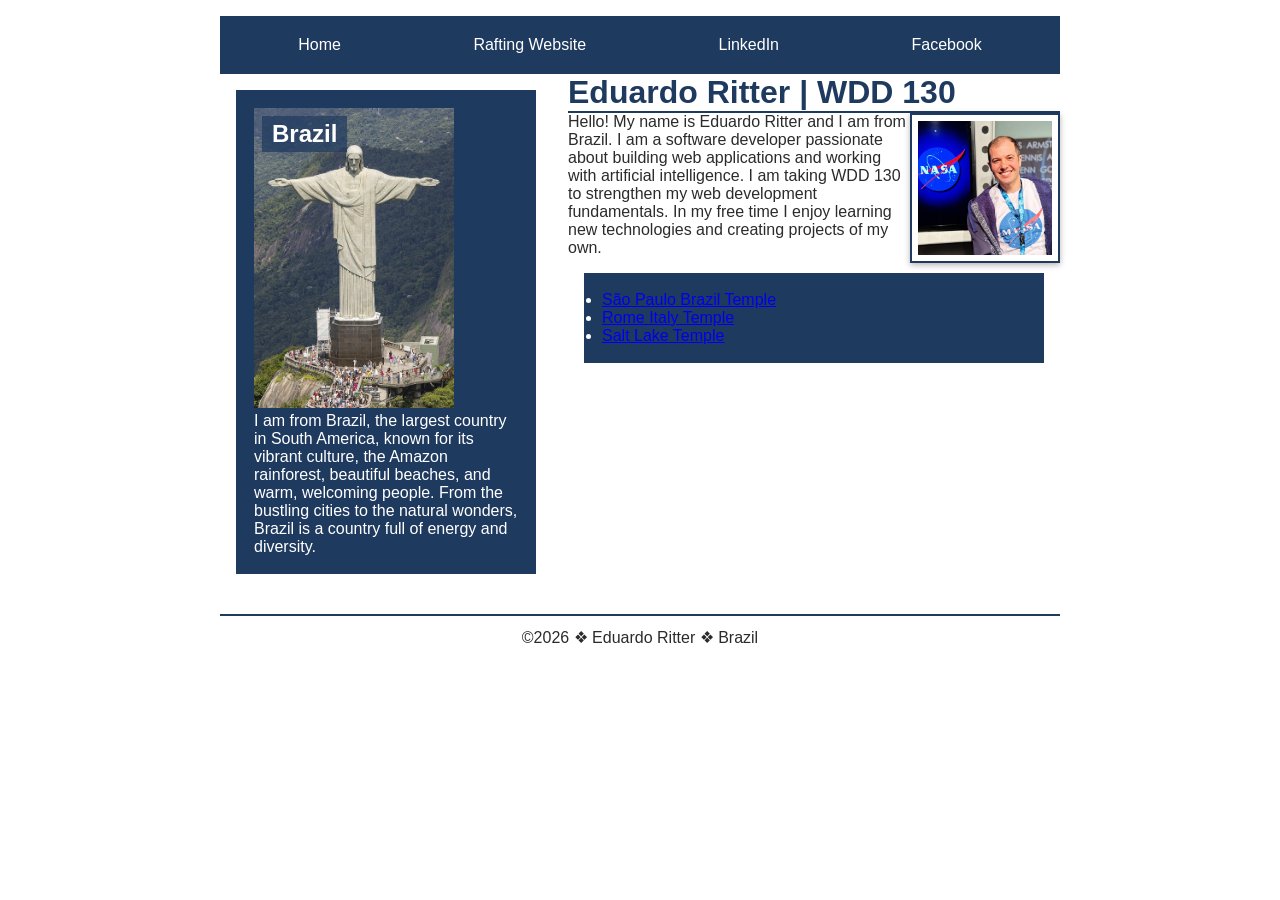
<file: index.html>
<!DOCTYPE html>
<html lang="en-US">
<head>
    <meta charset="utf-8">
    <meta name="viewport" content="width=device-width, initial-scale=1.0">
    <title>Eduardo Ritter | WDD 130</title>
    <meta name="description" content="Personal home page of Eduardo Ritter for the WDD 130 Web Fundamentals course, introducing who I am and my web development journey.">
    <meta name="author" content="Eduardo Ritter">
    <link rel="stylesheet" href="styles/styles.css">
</head>
<body>
    <header>
        <nav>
            <a href="#">Home</a>
            <a href="wwr/">Rafting Website</a>
            <a href="https://linkedin.com" target="_blank" rel="noopener noreferrer">LinkedIn</a>
            <a href="https://facebook.com" target="_blank" rel="noopener noreferrer">Facebook</a>
        </nav>
    </header>
    <div class="grid">
    <main>
        <h1>Eduardo Ritter | WDD 130</h1>
        <img src="images/profile.jpg" alt="Hello, my name is Eduardo Ritter" width="200">
        <p>Hello! My name is Eduardo Ritter and I am from Brazil. I am a software
            developer passionate about building web applications and working with
            artificial intelligence. I am taking WDD 130 to strengthen my web
            development fundamentals. In my free time I enjoy learning new
            technologies and creating projects of my own.</p>
        <ul class="box">
            <li><a href="https://www.churchofjesuschrist.org/temples/details/sao-paulo-brazil-temple" target="_blank" rel="noopener noreferrer">São Paulo Brazil Temple</a></li>
            <li><a href="https://www.churchofjesuschrist.org/temples/details/rome-italy-temple" target="_blank" rel="noopener noreferrer">Rome Italy Temple</a></li>
            <li><a href="https://www.churchofjesuschrist.org/temples/details/salt-lake-temple" target="_blank" rel="noopener noreferrer">Salt Lake Temple</a></li>
        </ul>
    </main>
    <aside class="box">
        <h2>Brazil</h2>
        <img src="images/brazil.jpg" alt="Christ the Redeemer statue overlooking Rio de Janeiro, Brazil">
        <p>I am from Brazil, the largest country in South America, known for its
            vibrant culture, the Amazon rainforest, beautiful beaches, and warm,
            welcoming people. From the bustling cities to the natural wonders,
            Brazil is a country full of energy and diversity.</p>
    </aside>
    </div>
    <footer>
        <p>&copy;2026 &#10070; Eduardo Ritter &#10070; Brazil</p>
    </footer>
</body>
</html>
</file>
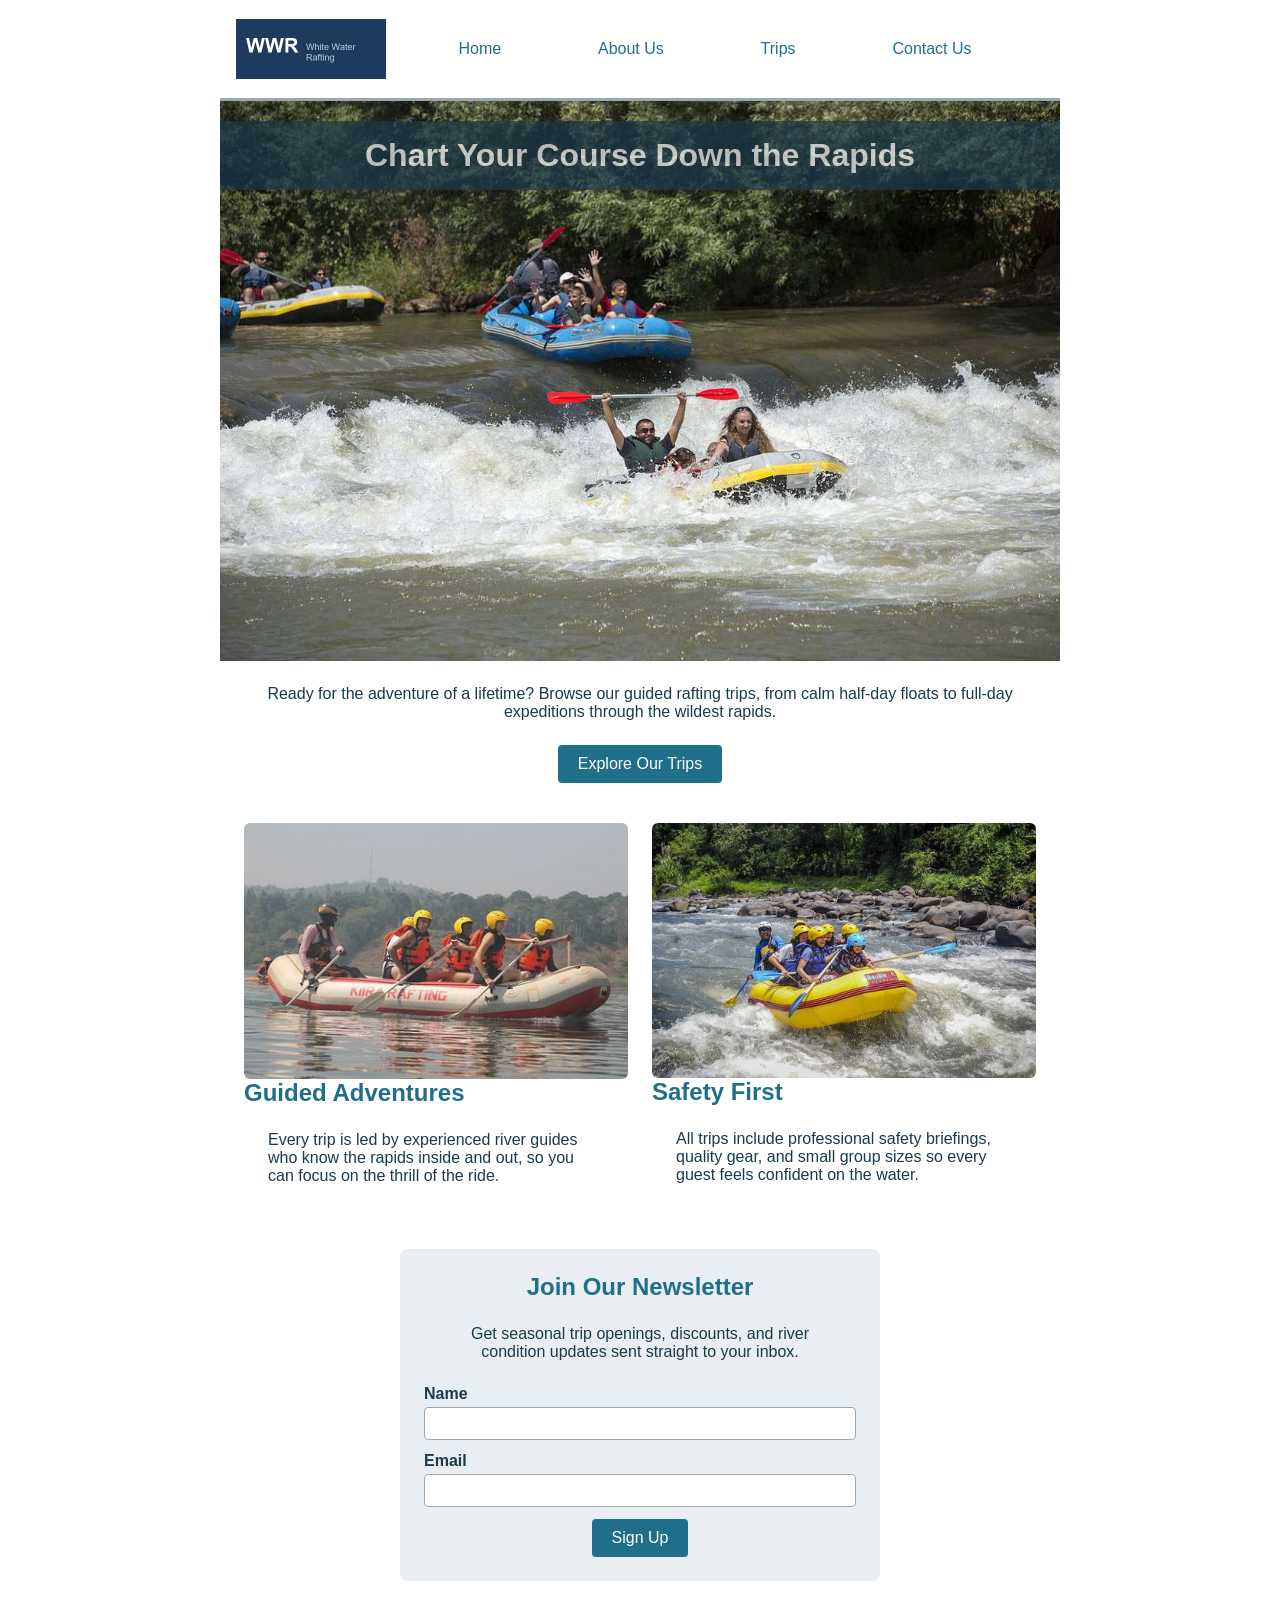
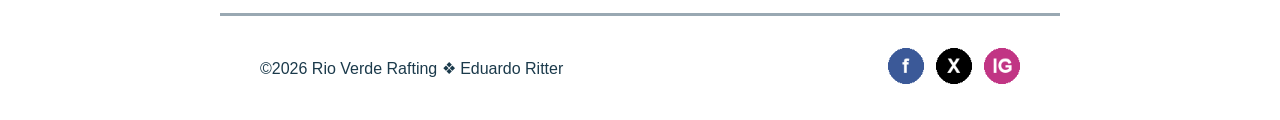
<file: wwr/index.html>
<!DOCTYPE html>
<html lang="en-US">
<head>
    <meta charset="utf-8">
    <meta name="viewport" content="width=device-width, initial-scale=1.0">
    <title>Home | Rio Verde Rafting</title>
    <meta name="description" content="Rio Verde Rafting offers guided white water adventures for every skill level. Sign up for our newsletter and explore our trips.">
    <meta name="author" content="Eduardo Ritter">
    <link rel="stylesheet" href="styles/rafting.css">
</head>
<body>
    <header>
        <img src="images/logo.png" alt="Rio Verde Rafting logo">
        <nav>
            <a href="index.html">Home</a>
            <a href="about.html">About Us</a>
            <a href="trips.html">Trips</a>
            <a href="contact.html">Contact Us</a>
        </nav>
    </header>
    <main>
        <div class="hero">
            <img src="images/hero.jpg" alt="A team white water rafting through rapids">
            <h1>Chart Your Course Down the Rapids</h1>
        </div>

        <div class="home-cta">
            <p>Ready for the adventure of a lifetime? Browse our guided rafting trips, from calm half-day floats to full-day expeditions through the wildest rapids.</p>
            <a class="cta-button" href="trips.html">Explore Our Trips</a>
        </div>

        <section class="offerings">
            <figure>
                <img src="images/adv1.jpg" alt="Rafters paddling through the rapids together">
                <figcaption>
                    <h2>Guided Adventures</h2>
                    <p>Every trip is led by experienced river guides who know the rapids inside and out, so you can focus on the thrill of the ride.</p>
                </figcaption>
            </figure>
            <figure>
                <img src="images/rafter.jpg" alt="A rafting guest smiling while wearing a life jacket">
                <figcaption>
                    <h2>Safety First</h2>
                    <p>All trips include professional safety briefings, quality gear, and small group sizes so every guest feels confident on the water.</p>
                </figcaption>
            </figure>
        </section>

        <section class="newsletter">
            <h2>Join Our Newsletter</h2>
            <p>Get seasonal trip openings, discounts, and river condition updates sent straight to your inbox.</p>
            <form>
                <div class="form-item">
                    <label for="newsletter-name">Name</label>
                    <input type="text" id="newsletter-name" name="name" autocomplete="name" required>
                </div>
                <div class="form-item">
                    <label for="newsletter-email">Email</label>
                    <input type="email" id="newsletter-email" name="email" autocomplete="email" required>
                </div>
                <button type="submit">Sign Up</button>
            </form>
        </section>
    </main>
    <footer>
        <p>&copy;2026 Rio Verde Rafting &#10070; Eduardo Ritter</p>
        <nav class="socialmedia">
            <a href="https://facebook.com" target="_blank" rel="noopener noreferrer"><img src="images/facebook.png" alt="Facebook"></a>
            <a href="https://x.com" target="_blank" rel="noopener noreferrer"><img src="images/twitter.png" alt="X (Twitter)"></a>
            <a href="https://instagram.com" target="_blank" rel="noopener noreferrer"><img src="images/instagram.png" alt="Instagram"></a>
        </nav>
    </footer>
</body>
</html>
</file>
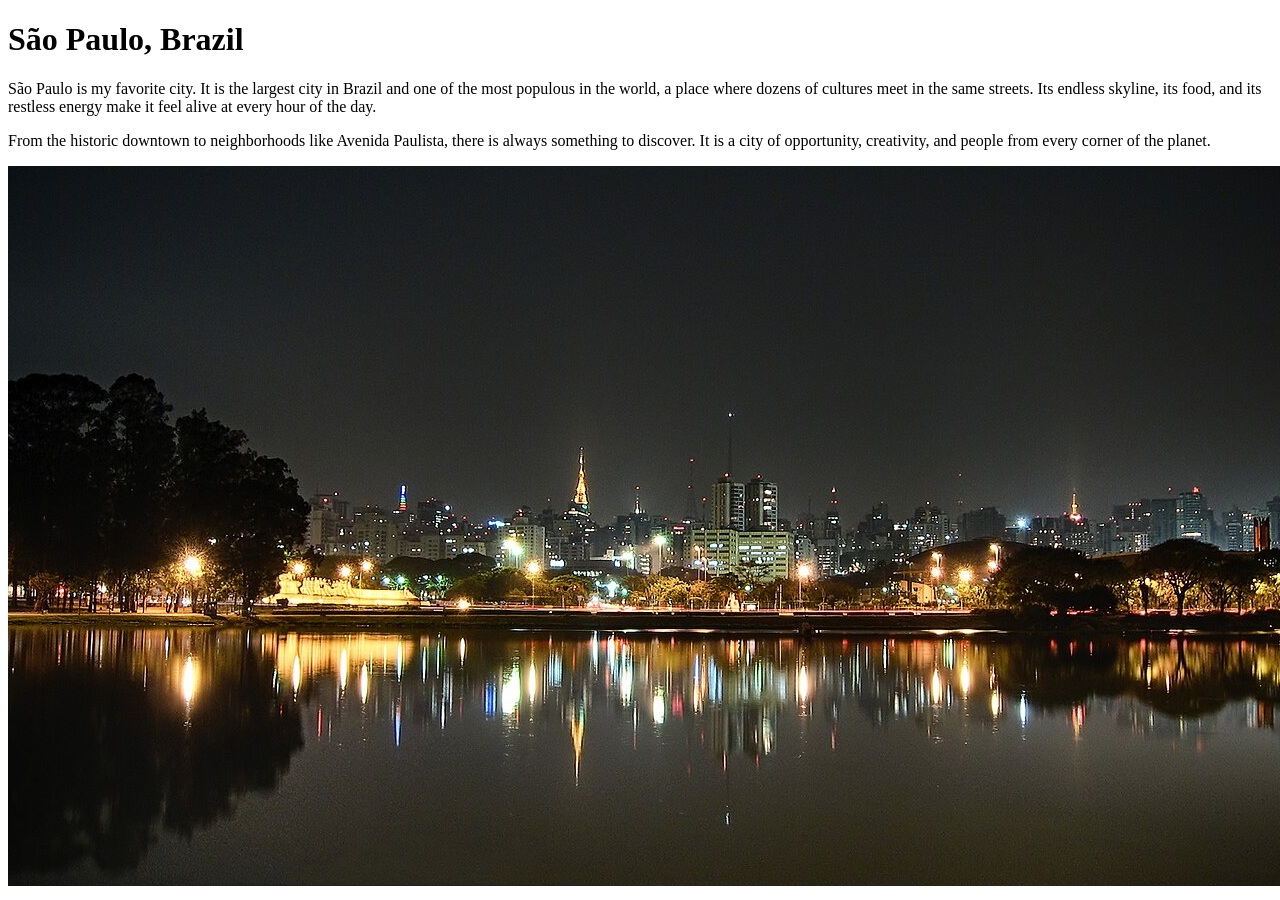
<file: week01/favorite-city.html>
<!DOCTYPE html>
<html lang="en">
<head>
    <meta charset="UTF-8">
    <meta name="viewport" content="width=device-width, initial-scale=1.0">
    <title>My Favorite City</title>
</head>
<body>
    <h1>São Paulo, Brazil</h1>
    <p>São Paulo is my favorite city. It is the largest city in Brazil and one
        of the most populous in the world, a place where dozens of cultures meet
        in the same streets. Its endless skyline, its food, and its restless
        energy make it feel alive at every hour of the day.</p>
    <p>From the historic downtown to neighborhoods like Avenida Paulista, there
        is always something to discover. It is a city of opportunity, creativity,
        and people from every corner of the planet.</p>
    <img src="images/sao-paulo.jpg" alt="The skyline of São Paulo, Brazil">
</body>
</html>
</file>
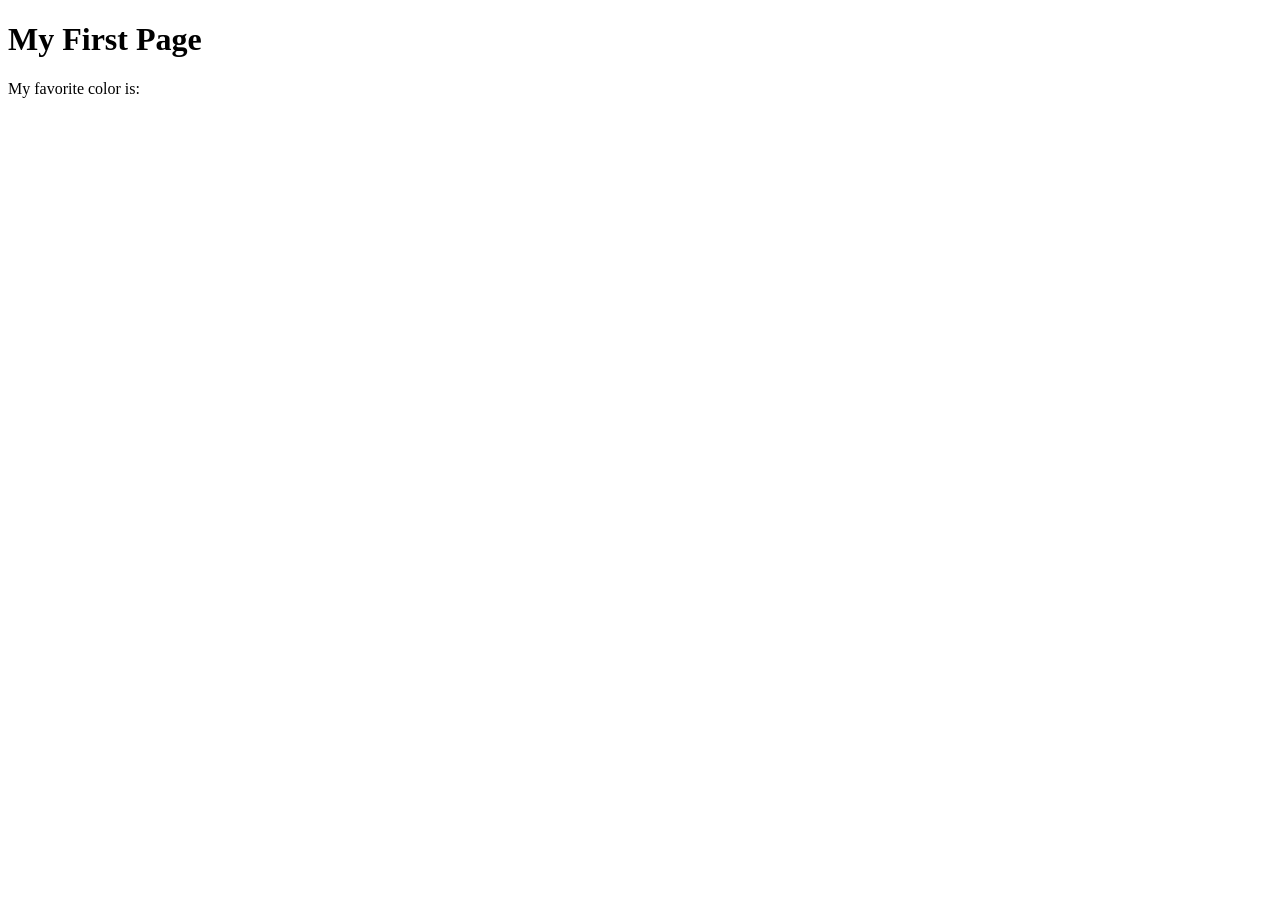
<file: week01/first-page.html>
<!DOCTYPE html>
<html lang="en">
<head>
    <meta charset="UTF-8">
    <meta name="viewport" content="width=device-width, initial-scale=1.0">
    <title>My First Page</title>
</head>
<body>
    <h1>My First Page</h1>
    <p>My favorite color is: </p>
</body>
</html>
</file>
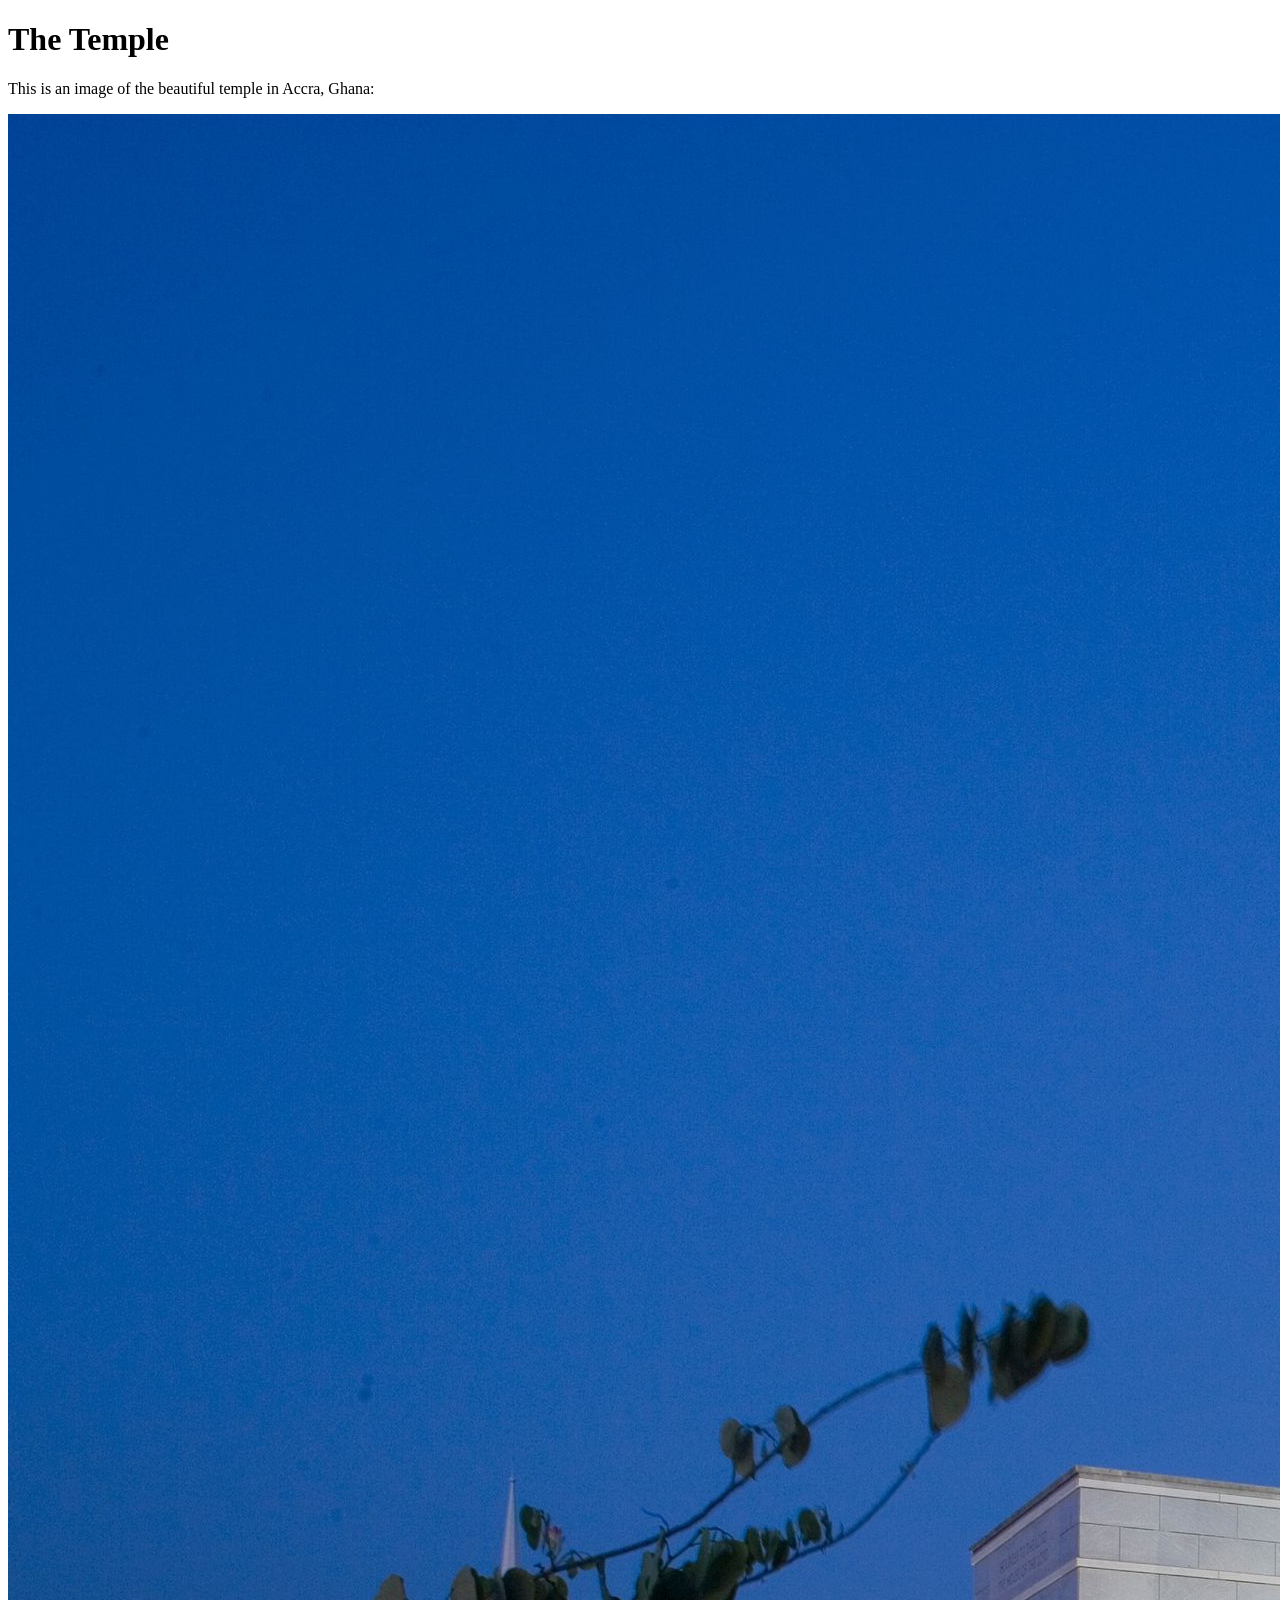
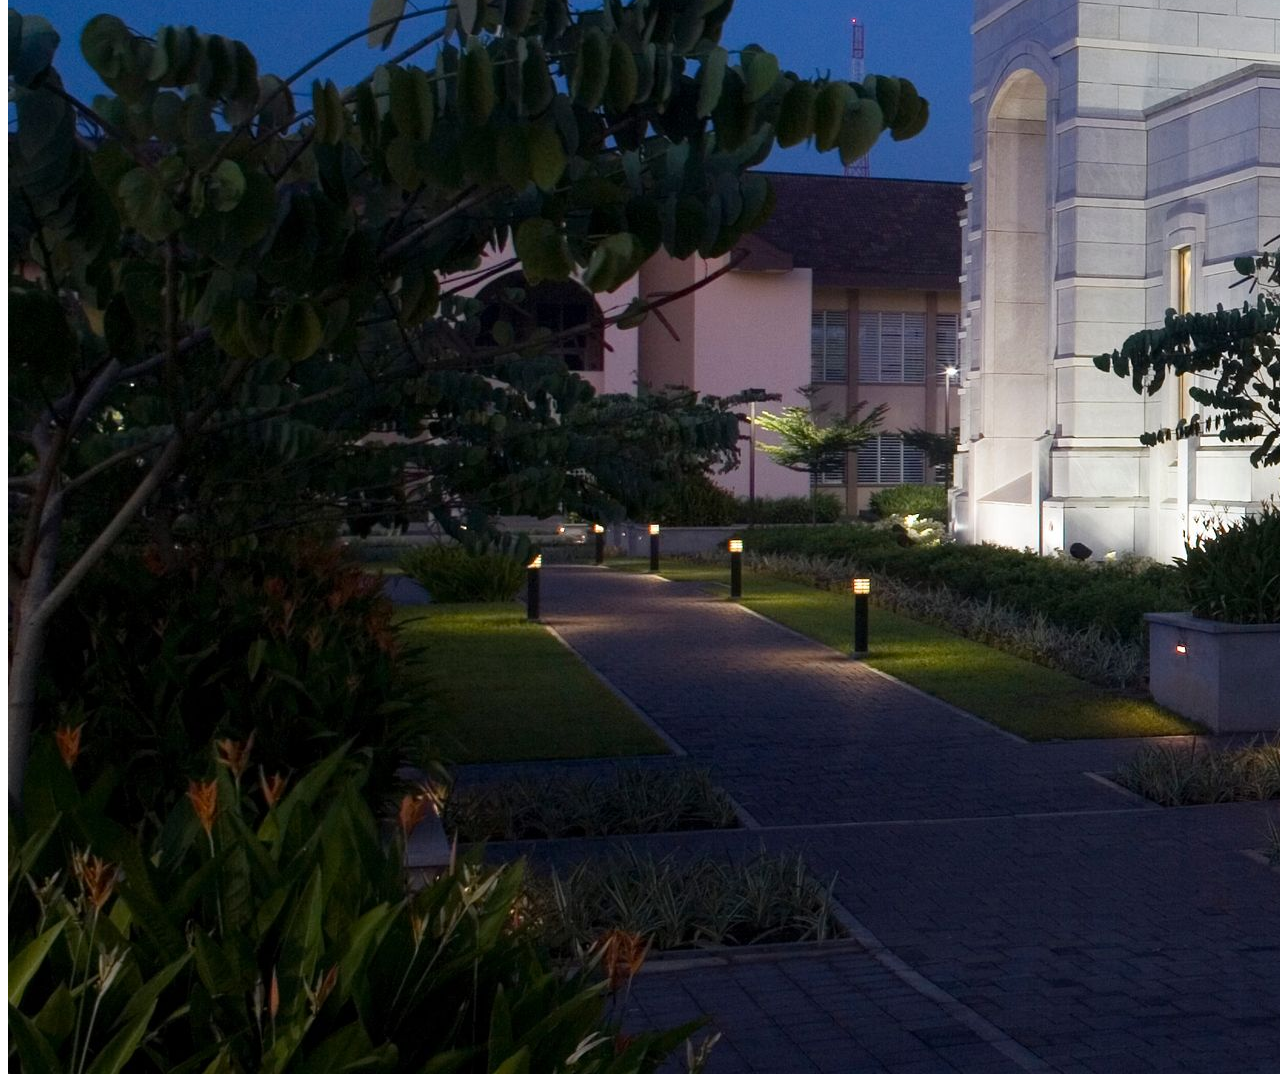
<file: week01/images.html>
<!DOCTYPE html>
<html lang="en">
<head>
    <meta charset="UTF-8">
    <meta name="viewport" content="width=device-width, initial-scale=1.0">
    <title>Temple Image</title>
</head>
<body>
    <h1>The Temple</h1>
    <p>This is an image of the beautiful temple in Accra, Ghana:</p>
    <img src="images/temple-large.jpeg" alt="The Accra Ghana Temple">
    
</body>
</html>
</file>
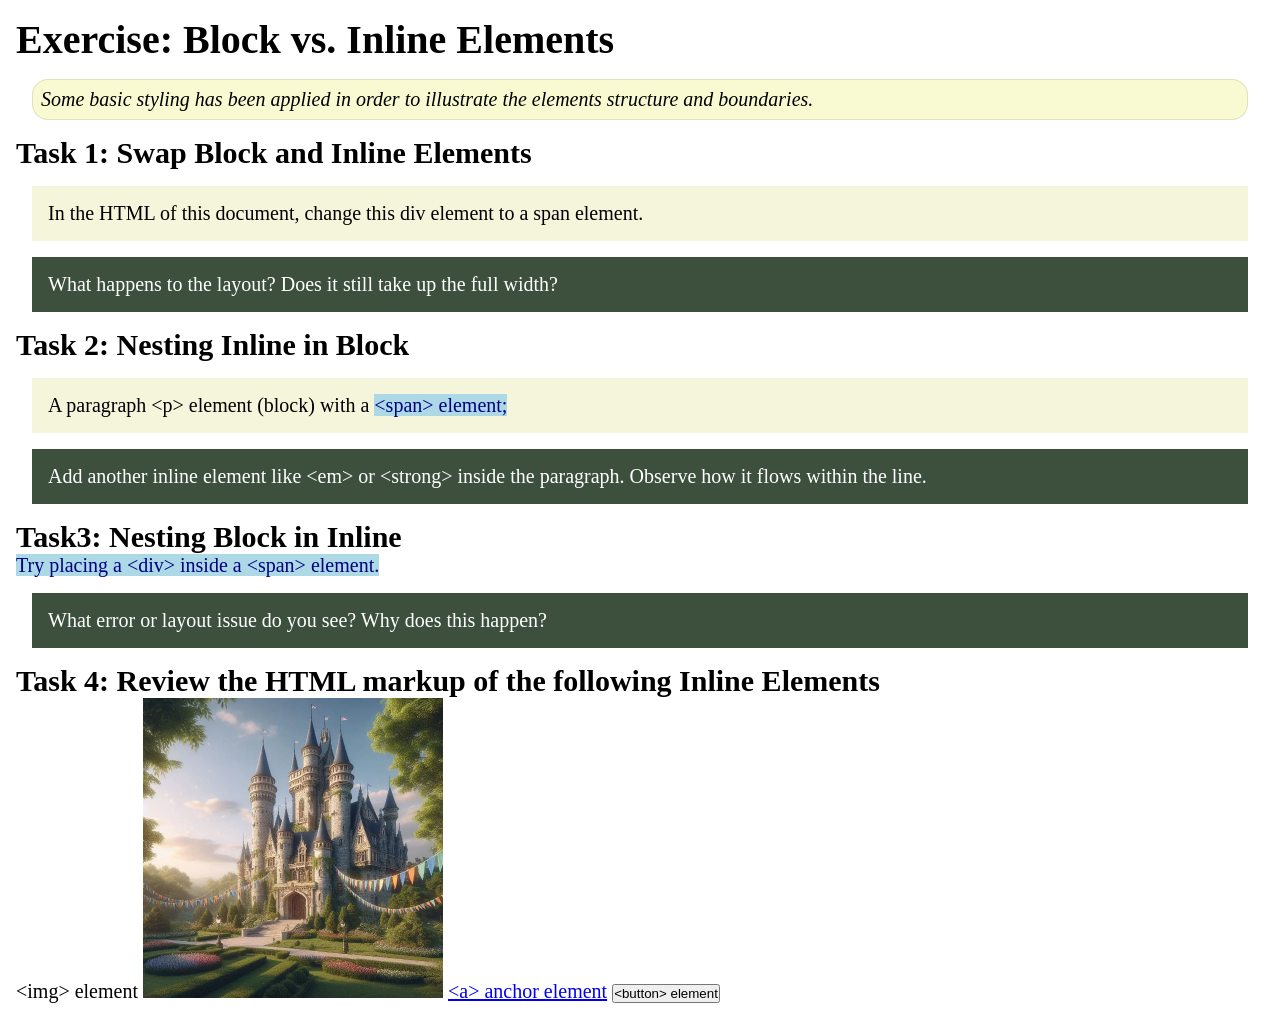
<file: week02/block-vs-inline.html>
<!DOCTYPE html>
<html lang="en">

<head>
    <meta charset="UTF-8">
    <meta name="viewport" content="width=device-width, initial-scale=1.0">
    <title>Exercise: Block vs. Inline Elements</title>
    <link rel="stylesheet" href="styles/block-vs-inline.css">
</head>

<body>
    <main>
        <h1>Exercise: Block vs. Inline Elements</h1>
        <p class="note">Some basic styling has been applied in order to illustrate the elements structure and
            boundaries.</p>

        <h2>Task 1: Swap Block and Inline Elements</h2>
        <div>In the HTML of this document, change this div element to a span element.</div>

        <p class="question">What happens to the layout? Does it still take up the full width?</p>

        <h2>Task 2: Nesting Inline in Block</h2>
        <p>A paragraph &lt;p&gt; element (block) with a <span>&lt;span&gt; element;</span></p>
        <p class="question">Add another inline element like &lt;em&gt; or &lt;strong&gt; inside the paragraph. Observe
            how it flows within the line.</p>

        <h2>Task3: Nesting Block in Inline</h2>
        <span>Try placing a &lt;div&gt; inside a &lt;span&gt; element.</span>
            <p class="question">What error or layout issue do you see? Why does this happen?</p>


            <h2>Task 4: Review the HTML markup of the following Inline Elements</h2>
        &lt;img&gt; element
        <img src="images/castle.webp" alt="placeholder image (images are inline)" width="300" height="300">
        <a href="https://churchofjesuschrist.org">&lt;a&gt; anchor element</a>
        <button type="button">&lt;button&gt; element</button>
    </main>
</body>

</html>
</file>
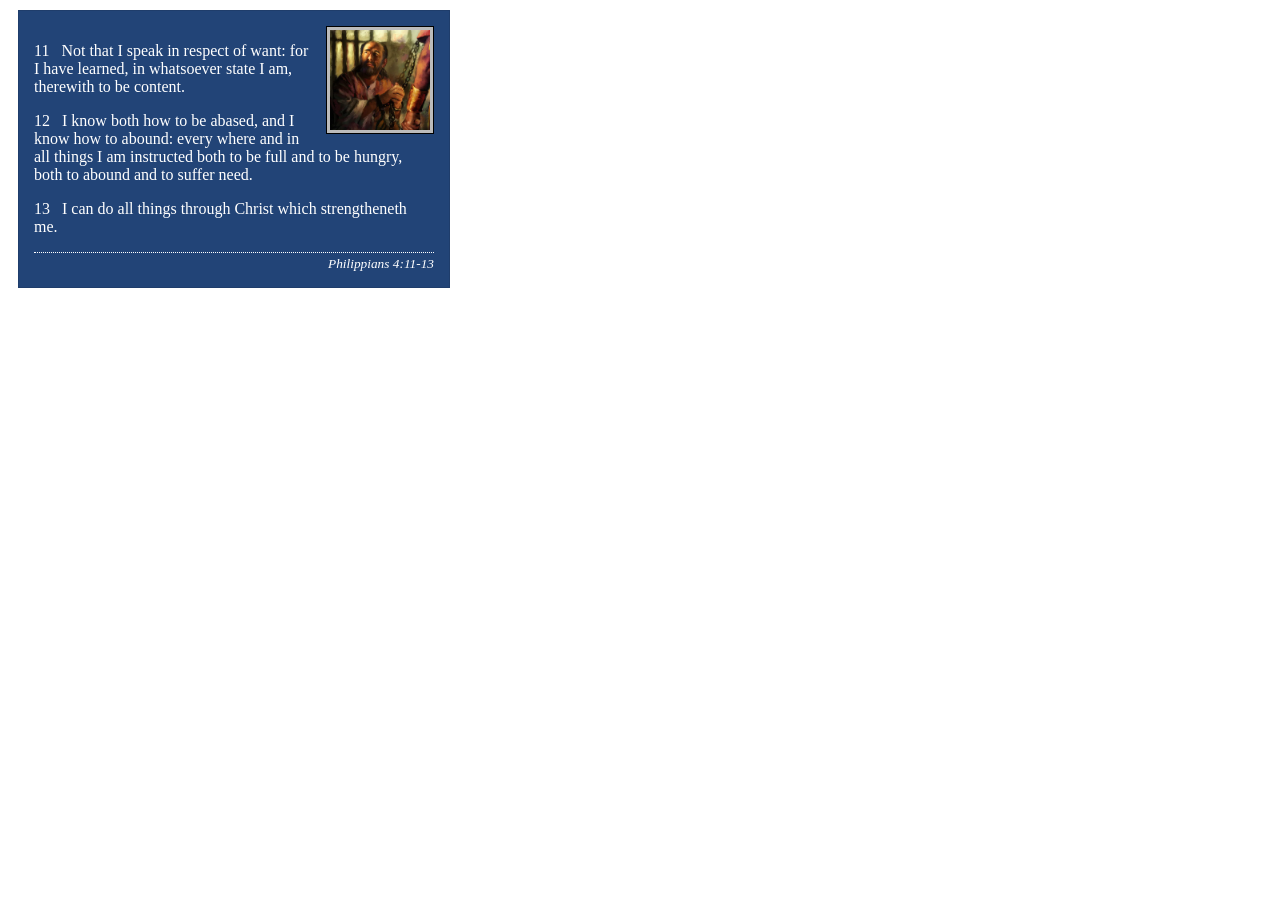
<file: week02/box-model-solution.html>
<!DOCTYPE html>
<html lang="en">
<head>
    <meta charset="UTF-8">
    <meta name="viewport" content="width=device-width, initial-scale=1.0">
    <title>Box Model Activity</title>
    <link rel="stylesheet" href="styles/box-model-solution.css">
</head>
<body>
    <main>
        <div class="callout">
            <img src="images/apostle-paul-imprisoned.webp" alt="Paul the Apostle - Imprisoned in Rome" width="200" height="200">
            <blockquote>
                <p>11 &nbsp; Not that I speak in respect of want: for I have learned, in whatsoever state I am, therewith to be content.</p>
                <p>12 &nbsp; I know both how to be abased, and I know how to abound: every where and in all things I am instructed both to be full and to be hungry, both to abound and to suffer need.</p>
                <p>13 &nbsp; I can do all things through Christ which strengtheneth me.</p>
            </blockquote>
            <cite>Philippians 4:11-13</cite>
        </div>
    </main>
</body>
</html>
</file>
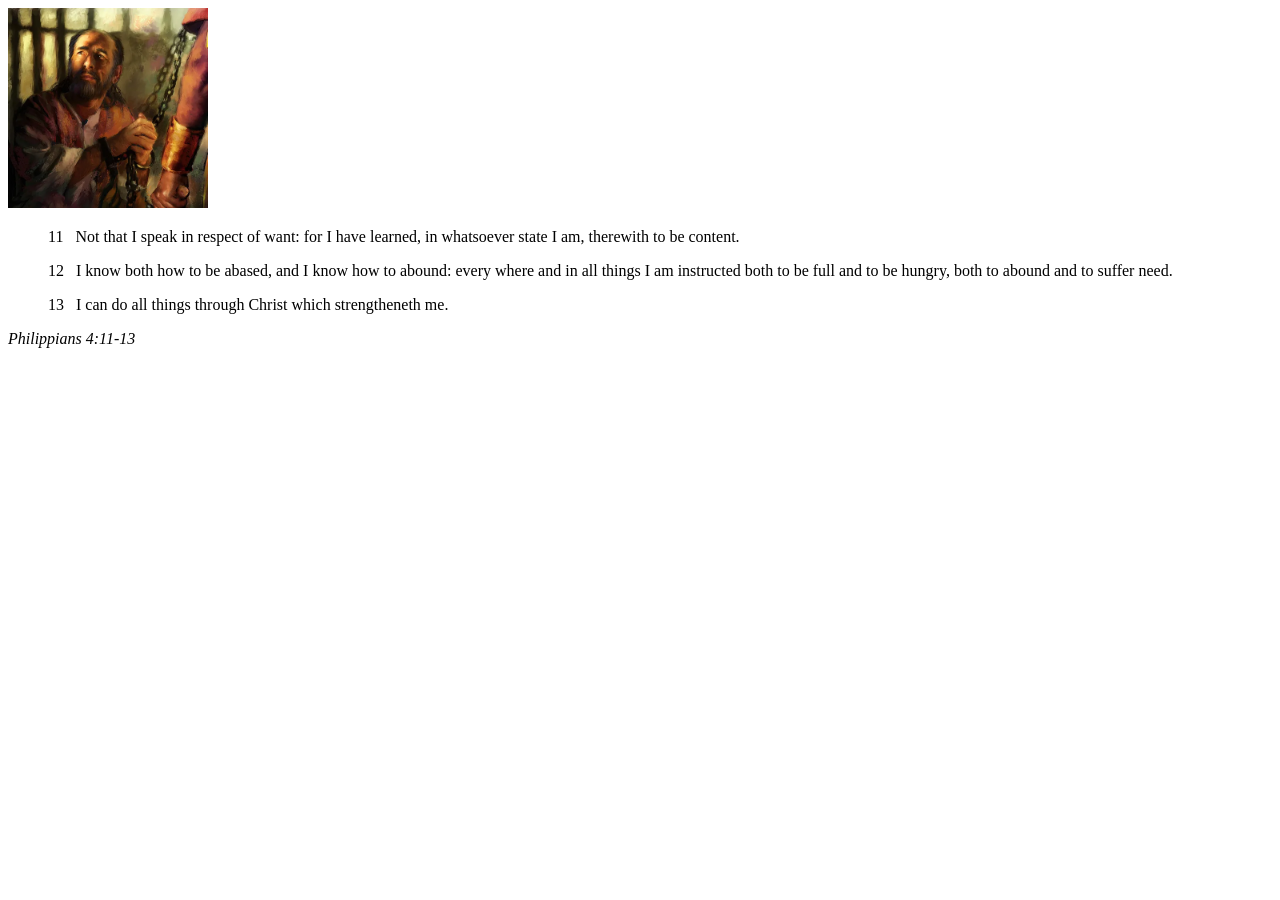
<file: week02/box-model.html>
<!DOCTYPE html>
<html lang="en">
<head>
    <meta charset="UTF-8">
    <meta name="viewport" content="width=device-width, initial-scale=1.0">
    <title>Box Model Activity</title>
</head>
<body>
    <main>
        <div class="callout">
            <img src="images/apostle-paul-imprisoned.webp" alt="Paul the Apostle - Imprisoned in Rome" width="200" height="200">
            <blockquote>
                <p>11 &nbsp; Not that I speak in respect of want: for I have learned, in whatsoever state I am, therewith to be content.</p>
                <p>12 &nbsp; I know both how to be abased, and I know how to abound: every where and in all things I am instructed both to be full and to be hungry, both to abound and to suffer need.</p>
                <p>13 &nbsp; I can do all things through Christ which strengtheneth me.</p>
            </blockquote>
            <cite>Philippians 4:11-13</cite>
        </div>
    </main>
</body>
</html>
</file>
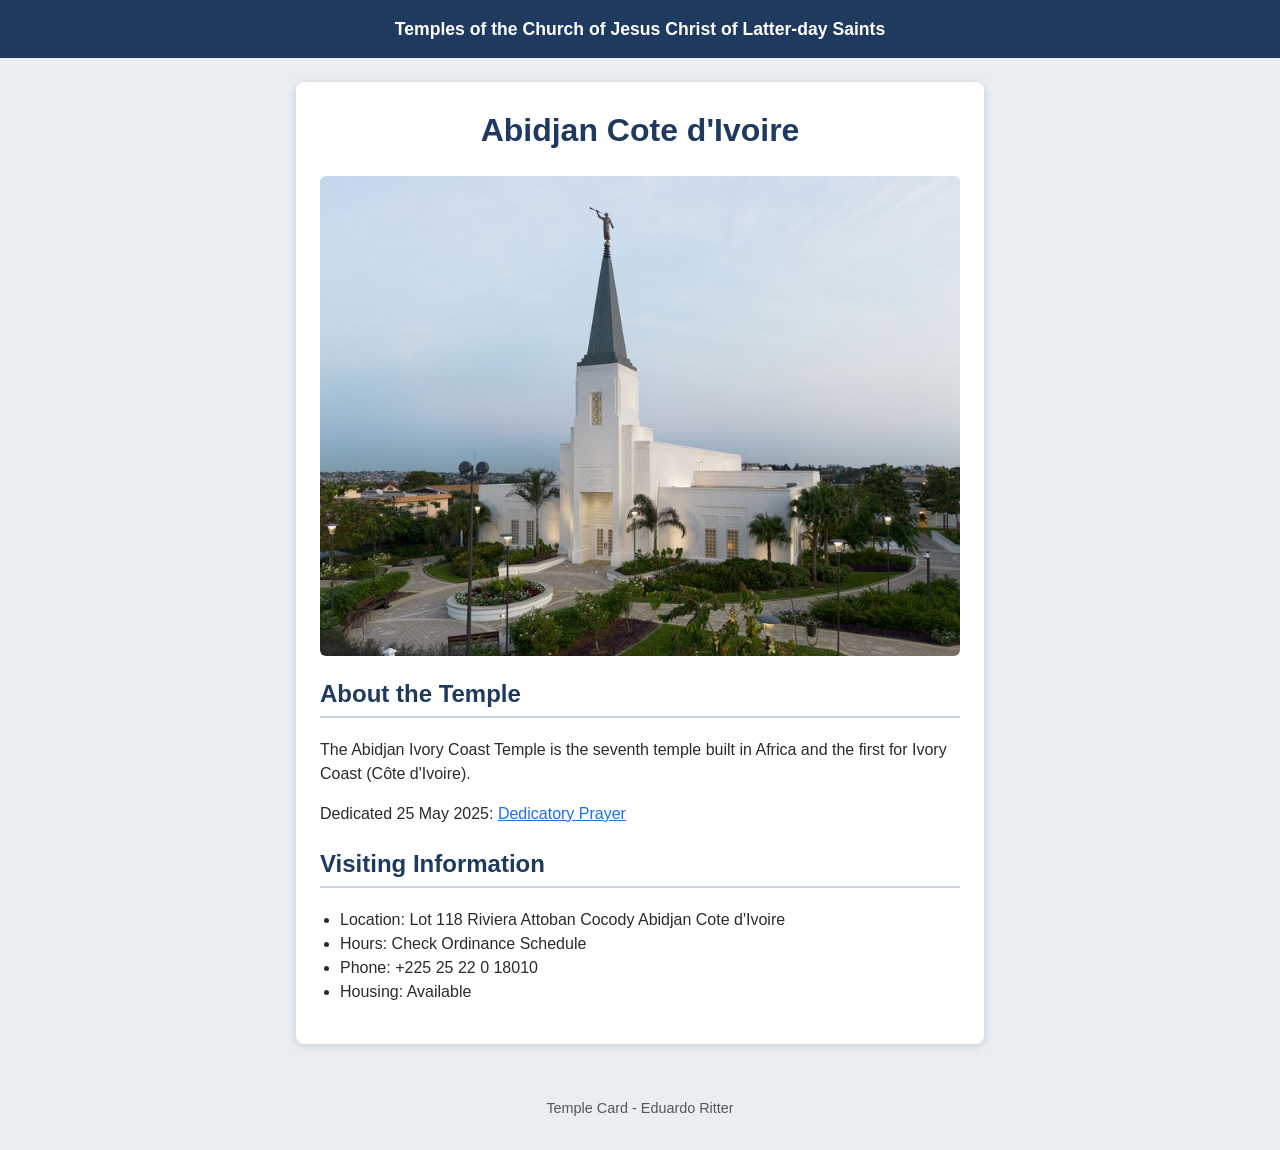
<file: week02/temple.html>
<!DOCTYPE html>
<html lang="en">

<head>
    <meta charset="UTF-8">
    <meta name="viewport" content="width=device-width, initial-scale=1.0">
    <title>Temple Card - Abidjan Cote d'Ivoire</title>
    <link rel="stylesheet" href="styles/temple.css">
</head>

<body>
    <header>
        <p>Temples of the Church of Jesus Christ of Latter-day Saints</p>
    </header>
    <main>
        <h1>Abidjan Cote d'Ivoire</h1>
        <picture>
            <img src="images/abidjan-ivory-coast.jpeg" alt="Abidjan Cote d'Ivoire Temple">
        </picture>
        <section>
            <h2>About the Temple</h2>
            <p>The Abidjan Ivory Coast Temple is the seventh temple built in Africa and the first for Ivory Coast (Côte
                d'Ivoire).</p>
            <p>Dedicated 25 May 2025: <a
                    href="https://www.churchofjesuschrist.org/temples/dedicatory-prayer/abidjan-ivory-coast-temple/2025-05-25?lang=eng"
                    target="_blank" rel="noopener noreferrer">Dedicatory Prayer</a></p>
        </section>
        <section>
            <h2>Visiting Information</h2>
            <ul>
                <li>Location: Lot 118 Riviera Attoban Cocody Abidjan Cote d'Ivoire</li>
                <li>Hours: Check Ordinance Schedule</li>
                <li>Phone: +225 25 22 0 18010</li>
                <li>Housing: Available</li>
            </ul>
        </section>
    </main>
    <footer>
        <p>Temple Card - Eduardo Ritter</p>
    </footer>
</body>

</html>
</file>
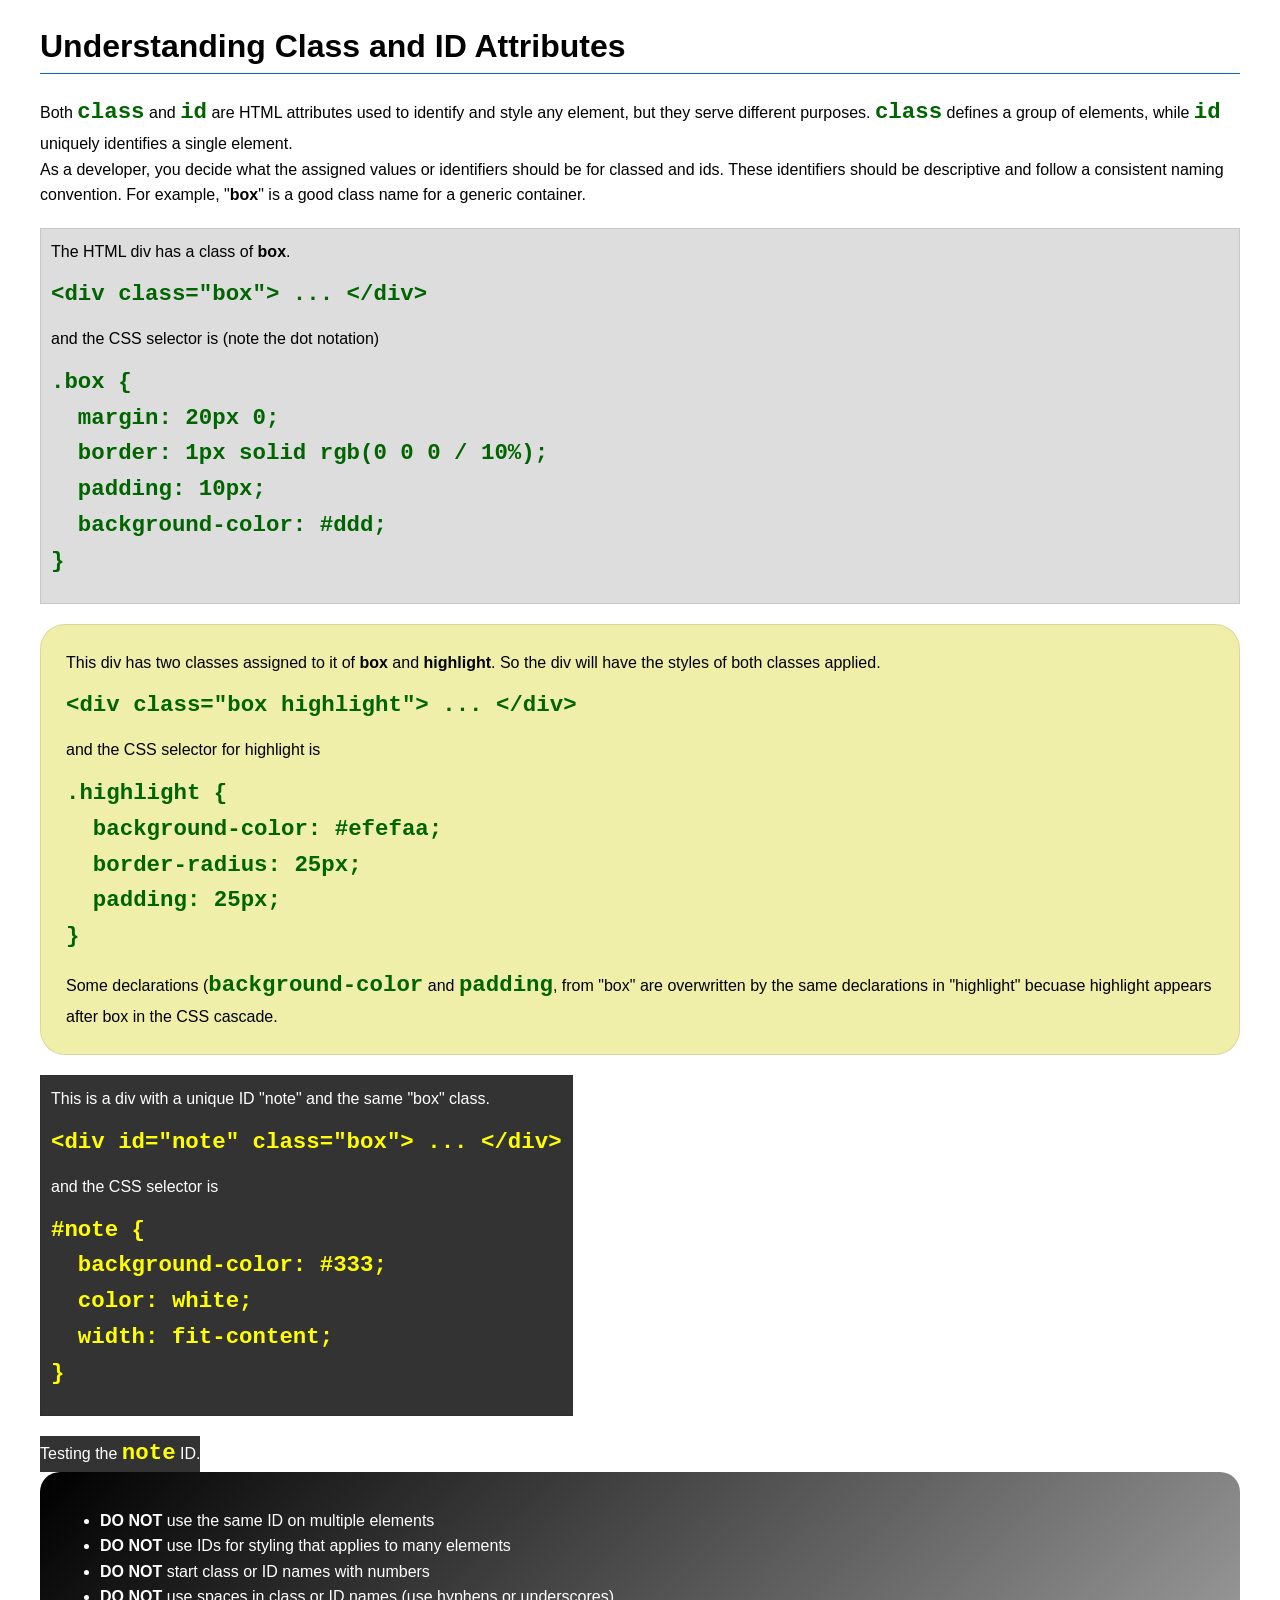
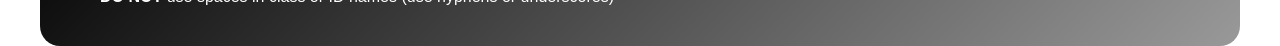
<file: week03/class-and-id.html>
<!DOCTYPE html>
<html lang="en">

<head>
    <meta charset="UTF-8">
    <meta name="viewport" content="width=device-width, initial-scale=1.0">
    <title>Class vs ID Attributes</title>
    <link rel="stylesheet" href="styles/class-and-id.css">
</head>

<body>
    <h1>Understanding Class and ID Attributes</h1>
    <p>Both <code>class</code> and <code>id</code> are HTML attributes used to identify and style any element, but they
        serve different purposes. <code>class</code> defines a group of elements, while <code>id</code> uniquely
        identifies a single element.</p>
    <p>As a developer, you decide what the assigned values or identifiers should be for classed and ids. These
        identifiers should be
        descriptive and follow a consistent naming convention. For example, "<strong>box</strong>" is a good class name
        for a generic container.</p>
    <div class="box">
        <p>The HTML div has a class of <strong>box</strong>.</p>
        <pre><code class="html">&lt;div class="box"&gt; ... &lt;/div&gt;</code></pre>
        and the CSS selector is (note the dot notation)
        <pre><code class="css">.box {
  margin: 20px 0;
  border: 1px solid rgb(0 0 0 / 10%);
  padding: 10px;
  background-color: #ddd; 
}</code></pre>
    </div>

    <div class="box highlight">
        <p>This div has two classes assigned to it of <strong>box</strong> and <strong>highlight</strong>. So the div
            will have the styles of both classes applied.</p>
        <pre><code class="html">&lt;div class="box highlight"&gt; ... &lt;/div&gt;</code></pre>
        and the CSS selector for highlight is
        <pre><code class="css">.highlight {
  background-color: #efefaa;
  border-radius: 25px;
  padding: 25px;
}</code></pre>
<p>Some declarations (<code>background-color</code> and <code>padding</code>, from "box" are overwritten by the same declarations in "highlight" becuase highlight appears after box in the CSS cascade.</p>
    </div>

    <div id="note" class="box">
        <p>This is a div with a unique ID "note" and the same "box" class.</p>
        <pre><code class="html">&lt;div id="note" class="box"&gt; ... &lt;/div&gt;</code></pre>
        and the CSS selector is
        <pre><code class="css">#note {
  background-color: #333;
  color: white;
  width: fit-content;
}</code></pre>
    </div>

    <div id="note">
        <p>Testing the <code>note</code> ID.</p>
    </div>

    <section id="best-practice">
        <ul>
            <li><strong>DO NOT</strong> use the same ID on multiple elements</li>
            <li><strong>DO NOT</strong> use IDs for styling that applies to many elements</li>
            <li><strong>DO NOT</strong> start class or ID names with numbers</li>
            <li><strong>DO NOT</strong> use spaces in class or ID names (use hyphens or underscores)</li>
        </ul>
    </section>




</body>

</html>
</file>
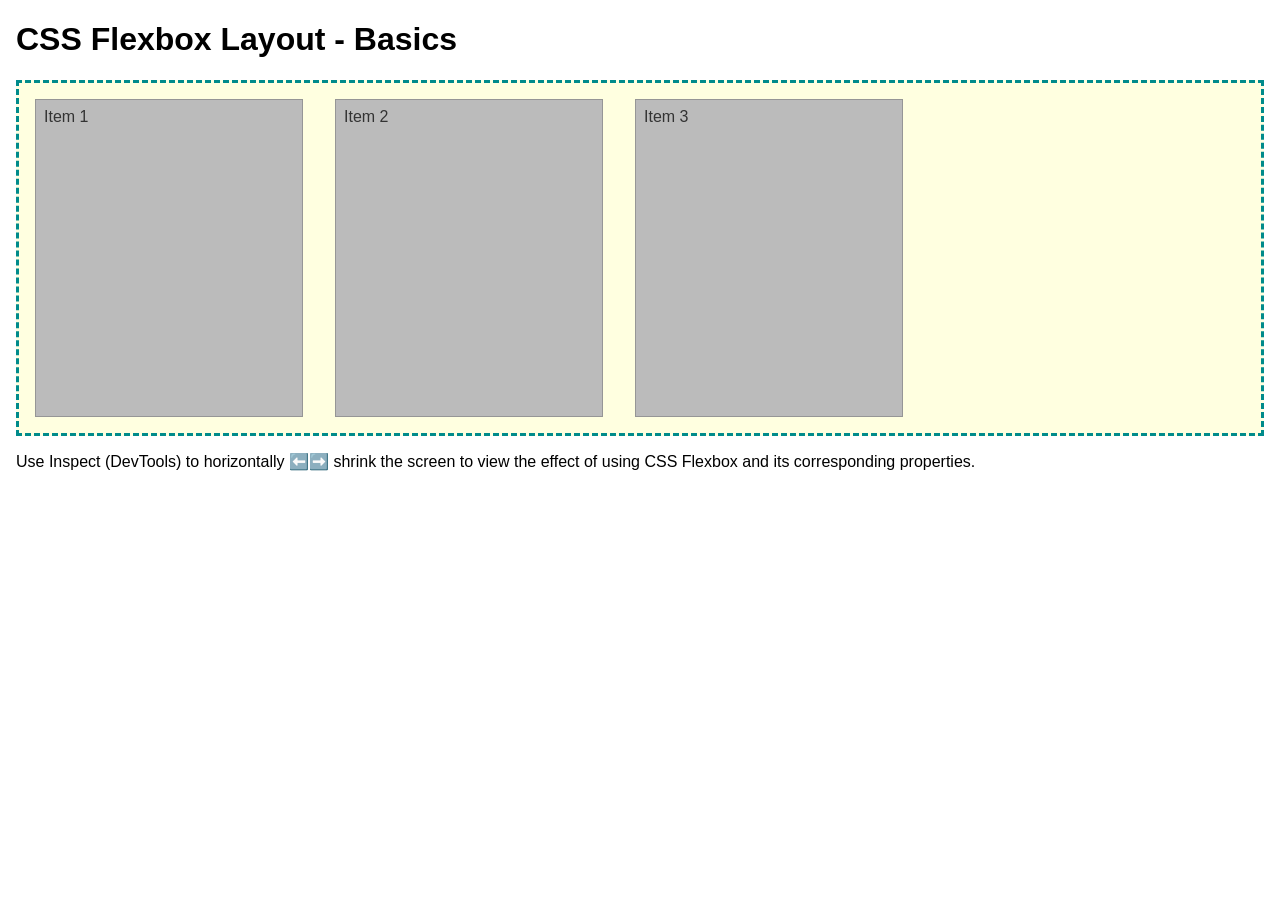
<file: week04/flexbox-layout.html>
<!DOCTYPE html>
<html lang="en">
<head>
    <meta charset="UTF-8">
    <meta name="viewport" content="width=device-width, initial-scale=1.0">
    <title>CSS Flexbox Layout - Basics</title>
    <link rel="stylesheet" href="styles/flexbox.css">
</head>
<body>
    <main>
        <h1>CSS Flexbox Layout - Basics</h1>
        <div class="flex-container">
            <div class="flex-item item1">Item 1</div>
            <div class="flex-item item2">Item 2</div>
            <div class="flex-item item3">Item 3</div>
        </div>
        <p>Use Inspect (DevTools) to horizontally ⬅️➡️ shrink the screen to view the effect of using CSS Flexbox and its corresponding properties.</p>
    </main>
</body>
</html>
</file>
<file: styles/styles.css>
/* WDD 130 - Home Page Layout Enhancements (W04) */

* {
    margin: 0;
    padding: 0;
    box-sizing: border-box;
}

body {
    font-family: Arial, Helvetica, sans-serif;
    color: #2b2b2b;
    margin: 0 auto;
    padding: 16px;
}

/* Limit page width and center content */
header, .grid, footer {
    max-width: 840px;
    margin: 0 auto;
}

/* Navigation - horizontal flex menu */
nav {
    background-color: #1f3a5f;
    padding: 12px;
    display: flex;
    justify-content: space-around;
    align-items: center;
}

nav a {
    color: #ffffff;
    padding: 8px 12px;
    display: block;
    text-decoration: none;
}

h1 {
    color: #1f3a5f;
    border-bottom: 2px solid #1f3a5f;
}

/* Profile image inside main */
main img {
    width: 150px;
    height: auto;
    display: block;
    border: 2px solid #1f3a5f;
    padding: 6px;
    box-shadow: 0 2px 6px rgba(0, 0, 0, 0.3);
    float: right;
}

p {
    padding: 0;
}

/* Two-column grid: aside on the left, main on the right */
.grid {
    display: grid;
    grid-template-columns: 1fr 2fr;
    gap: 16px;
}

main {
    grid-column: 2;
}

/* Country highlight box */
aside {
    width: 300px;
    position: relative;
    grid-column: 1;
    grid-row: 1;
}

aside img {
    width: 200px;
    height: auto;
}

/* Overlay the state/country heading on the aside image */
aside h2 {
    position: absolute;
    top: 1.5rem;
    left: 1.5rem;
    color: #ffffff;
    background-color: rgba(31, 58, 95, 0.7);
    padding: 4px 10px;
}

/* Footer styling */
footer {
    margin-top: 24px;
    border-top: 2px solid #1f3a5f;
    text-align: center;
    padding-top: 12px;
    clear: both;
}

/* Class Selectors */

.box {
    margin: 1rem;
    border: 2px solid #1f3a5f;
    padding: 1rem;
    background-color: #1f3a5f;
    color: #ffffff;
}
</file>
<file: wwr/styles/rafting.css>
/* Rio Verde Rafting - About Us (W03) */

:root {
    --primary-color: #1f6f8b;
    --secondary-color: #99a8b2;
    --accent1-color: #1b3a4b;
    --accent2-color: #e8eef1;
    --heading-font: "Trebuchet MS", Verdana, sans-serif;
    --body-font: Arial, Helvetica, sans-serif;
}

* {
    margin: 0;
    padding: 0;
    box-sizing: border-box;
}

body {
    font-family: var(--body-font);
    color: var(--accent1-color);
}

header, main, footer {
    width: 840px;
    margin: 0 auto;
}

/* Header: grid layout for logo + nav */
header {
    display: grid;
    grid-template-columns: 150px auto;
    align-items: center;
    border-bottom: 3px solid var(--secondary-color);
    padding: 8px 16px;
}

header img {
    width: 100%;
    height: auto;
}

/* Navigation: horizontal flex */
header nav {
    display: flex;
    justify-content: space-around;
    align-items: center;
}

header nav a {
    color: var(--primary-color);
    text-decoration: none;
    padding: 8px 12px;
}

h1, h2 {
    font-family: var(--heading-font);
    color: var(--primary-color);
}

nav, p, section, article {
    margin: 16px;
    padding: 8px;
}

/* Footer layout */
footer {
    border-top: 3px solid var(--secondary-color);
    display: flex;
    justify-content: space-between;
    align-items: center;
    padding: 8px 16px;
}

.socialmedia {
    display: flex;
    justify-content: flex-end;
    gap: 12px;
}

.socialmedia a {
    text-decoration: none;
}

.socialmedia img {
    width: 36px;
    height: auto;
}

/* Contact page: intro + address */
.contact-intro {
    text-align: center;
}

.contact-intro address {
    font-style: normal;
    line-height: 1.6;
}

.contact-intro a {
    color: var(--primary-color);
}

/* Contact page: map + form side by side */
.contact-grid {
    display: grid;
    grid-template-columns: 1fr 1fr;
    gap: 16px;
    margin: 16px;
}

.map-wrapper iframe {
    width: 100%;
    height: 100%;
    min-height: 280px;
    border: 1px solid var(--secondary-color);
}

.contact-form fieldset.purpose {
    border: 1px solid var(--secondary-color);
    border-radius: 4px;
    padding: 8px 12px;
}

.contact-form fieldset.purpose legend {
    font-weight: bold;
    padding: 0 4px;
}

.contact-form fieldset.purpose label {
    display: block;
    font-weight: normal;
    margin: 4px 0;
}

.contact-form .checkbox-item {
    flex-direction: row;
    align-items: center;
    gap: 8px;
}

.contact-form .checkbox-item label {
    margin: 0;
    font-weight: normal;
}

/* Figure rows: adventures (about.html) + employee profiles (contact.html) share this layout */
.adventures .adventure-row,
.employees .employee-row {
    display: flex;
    justify-content: space-between;
    gap: 8px;
}

.adventures figure,
.employees figure {
    flex: 1;
    margin: 0;
    text-align: center;
}

.adventures figure img,
.employees figure img {
    width: 100%;
    height: auto;
    display: block;
}

.adventures figcaption,
.employees figcaption {
    padding: 4px;
    font-size: 0.8rem;
}

.employees figcaption span {
    color: var(--accent1-color);
}

/* Home page: CTA + offerings grid + newsletter */
.home-cta {
    text-align: center;
}

.cta-button,
.contact-form button,
.newsletter button {
    display: inline-block;
    background-color: var(--primary-color);
    color: #fff;
    font-family: var(--heading-font);
    font-size: 1rem;
    text-decoration: none;
    border: none;
    border-radius: 4px;
    padding: 10px 20px;
    cursor: pointer;
}

.cta-button:hover,
.contact-form button:hover,
.newsletter button:hover {
    background-color: var(--accent1-color);
}

.offerings {
    display: grid;
    grid-template-columns: 1fr 1fr;
    gap: 24px;
    margin: 32px 16px;
}

.offerings figure {
    margin: 0;
}

.offerings img {
    width: 100%;
    height: auto;
    border-radius: 6px;
    display: block;
}

.newsletter {
    max-width: 480px;
    margin: 32px auto;
    padding: 24px;
    text-align: center;
    background-color: var(--accent2-color);
    border-radius: 8px;
}

.newsletter form,
.contact-form {
    display: flex;
    flex-direction: column;
    gap: 12px;
    margin: 0;
    padding: 0;
}

.newsletter .form-item,
.contact-form .form-item {
    display: flex;
    flex-direction: column;
    margin: 0;
    padding: 0;
    text-align: left;
}

.newsletter label,
.contact-form label {
    font-weight: bold;
    margin-bottom: 4px;
}

.newsletter input[type="text"],
.newsletter input[type="email"],
.contact-form input[type="text"],
.contact-form input[type="email"],
.contact-form textarea {
    font-family: var(--body-font);
    padding: 8px;
    border: 1px solid var(--secondary-color);
    border-radius: 4px;
}

.newsletter button {
    align-self: center;
}

.contact-form button {
    align-self: flex-start;
}

/* Trips page: card grid + overview table */
.trips-intro {
    text-align: center;
}

.trip-cards {
    display: grid;
    grid-template-columns: repeat(auto-fit, minmax(220px, 1fr));
    gap: 16px;
    margin: 16px;
}

.trip-cards article {
    margin: 0;
    padding: 12px;
    background-color: var(--accent2-color);
    border-radius: 6px;
}

.trip-cards img {
    width: 100%;
    height: auto;
    border-radius: 4px;
    display: block;
}

.trips-table table {
    width: 100%;
    border-collapse: collapse;
}

.trips-table th,
.trips-table td {
    padding: 8px 12px;
    border-bottom: 1px solid var(--secondary-color);
    text-align: left;
}

.trips-table thead {
    background-color: var(--primary-color);
    color: #fff;
}

/* Hero with overlays */
.hero {
    position: relative;
}

.hero img {
    display: block;
    width: 100%;
    height: auto;
}

.hero h1 {
    position: absolute;
    top: 20px;
    width: 100%;
    padding: 16px;
    text-align: center;
    opacity: 0.7;
    background-color: var(--accent1-color);
    color: #fff;
}

.hero article {
    position: absolute;
    bottom: 20px;
    left: 30px;
    right: 30px;
    background-color: var(--accent2-color);
    color: var(--accent1-color);
    opacity: 0.9;
    border-radius: 6px;
}

.hero article img {
    float: right;
    width: 125px;
    margin-left: 10px;
    border: 2px solid var(--primary-color);
}
</file>
<file: week02/styles/block-vs-inline.css>
* {
    margin: 0;
    padding: 0;
}

body {
    font-size: 20px;
    margin: 1rem;
}

p,
div {
    background-color: beige;
    margin: 1rem;
    padding: 1rem;
}

span {
    color: navy;
    background-color: lightblue;
}

code {
    margin: 0;
    padding: 0;
    color: green;
    font-size: 1.2rem;
}

.note {
    font-style: italic;
    background-color: lightgoldenrodyellow;
    border-radius: 1rem;
    border: 1px solid rgb(0 0 0 / 10%);
    margin: 1rem;
    padding: .5rem;
}

.question {
    background-color: #3d503d;
    color: #fff;
}
</file>
<file: week02/styles/box-model-solution.css>
.callout {
    max-width: 400px;
    margin: 10px;
    border: 1px solid rgba(0, 0, 0, .1);
    padding: 15px;
    background-color: #247;
    color: #fff;
}

.callout img {
    float: right;
    margin: 0 0 10px 15px;
    border: 1px solid #000;
    padding: 3px;
    background-color: #bbb;
    width: 100px;
    height: auto;

}

blockquote {
    margin: 0;
}

cite {
    display: block;
    border-top: 1px dotted #fff;
    padding-top: 3px;
    text-align: right;
    font-size: smaller;
}
</file>
<file: week02/styles/temple.css>
/* Temple Card - W02 Code-along */

body {
    font-family: Arial, Helvetica, sans-serif;
    margin: 0;
    background-color: #e9eef2;
    color: #2b2b2b;
    line-height: 1.5;
}

header {
    background-color: #1f3a5f;
    color: #ffffff;
    text-align: center;
    padding: 16px;
}

header p {
    margin: 0;
    font-size: 1.1rem;
    font-weight: bold;
}

main {
    max-width: 640px;
    margin: 24px auto;
    background-color: #ffffff;
    padding: 24px;
    border-radius: 8px;
    box-shadow: 0 2px 8px rgba(0, 0, 0, 0.15);
}

h1 {
    text-align: center;
    color: #1f3a5f;
    margin-top: 0;
}

h2 {
    color: #1f3a5f;
    border-bottom: 2px solid #c9d6e0;
    padding-bottom: 4px;
}

img {
    width: 100%;
    height: auto;
    border-radius: 6px;
    display: block;
}

section {
    margin-top: 20px;
}

ul {
    padding-left: 20px;
}

a {
    color: #1f6feb;
}

footer {
    text-align: center;
    padding: 16px;
    color: #555555;
    font-size: 0.9rem;
}
</file>
<file: week03/styles/class-and-id.css>
body {
    font-family: Arial, sans-serif;
    line-height: 1.6;
    margin: 0;
    padding: 0 40px;
}

h1 {
    border-bottom: 1px solid rgb(0 110 182);
    padding-bottom: 0;
}



p {
    margin: 0;
}

code {
    color: darkgreen;
    font-weight: 700;
    font-size: 1.4rem;
}

/* Class examples - can be reused */

.box {
    margin: 20px 0;
    border: 1px solid rgb(0 0 0 / 10%);
    padding: 10px;
    background-color: #ddd; /* this is shorthand for #dddddd */
}

.highlight {
    background-color: #efefaa;
    border-radius: 25px;
    padding: 25px;
}

/* ID examples - should be unique */

#note {
    background-color: #333;
    color: white;
    width: fit-content;
}

#note code {
    color: yellow;
}

#best-practice {
    background: linear-gradient(135deg, #000 0%, #999 100%);
    color: white;
    border-radius: 20px;
    padding: 20px
}
</file>
<file: week04/styles/flexbox.css>
body {
    font-family: Helvetica, Arial, sans-serif;
    margin: 1rem;
}

.flex-container {
    border: 3px dashed darkcyan;
    background-color: lightyellow;
    display: flex;
    flex-wrap: wrap;
}

.flex-item {
    width: 250px;
    margin: 1rem;
    border: 1px solid rgb(0 0 0 / 20%);
    padding: 0.5rem;
    background-color: #bbb;
    color: #333;
}

.item1 {
    min-height: 100px;
}

.item2 {
    min-height: 200px;
}

.item3 {
    min-height: 300px;
}
</file>
